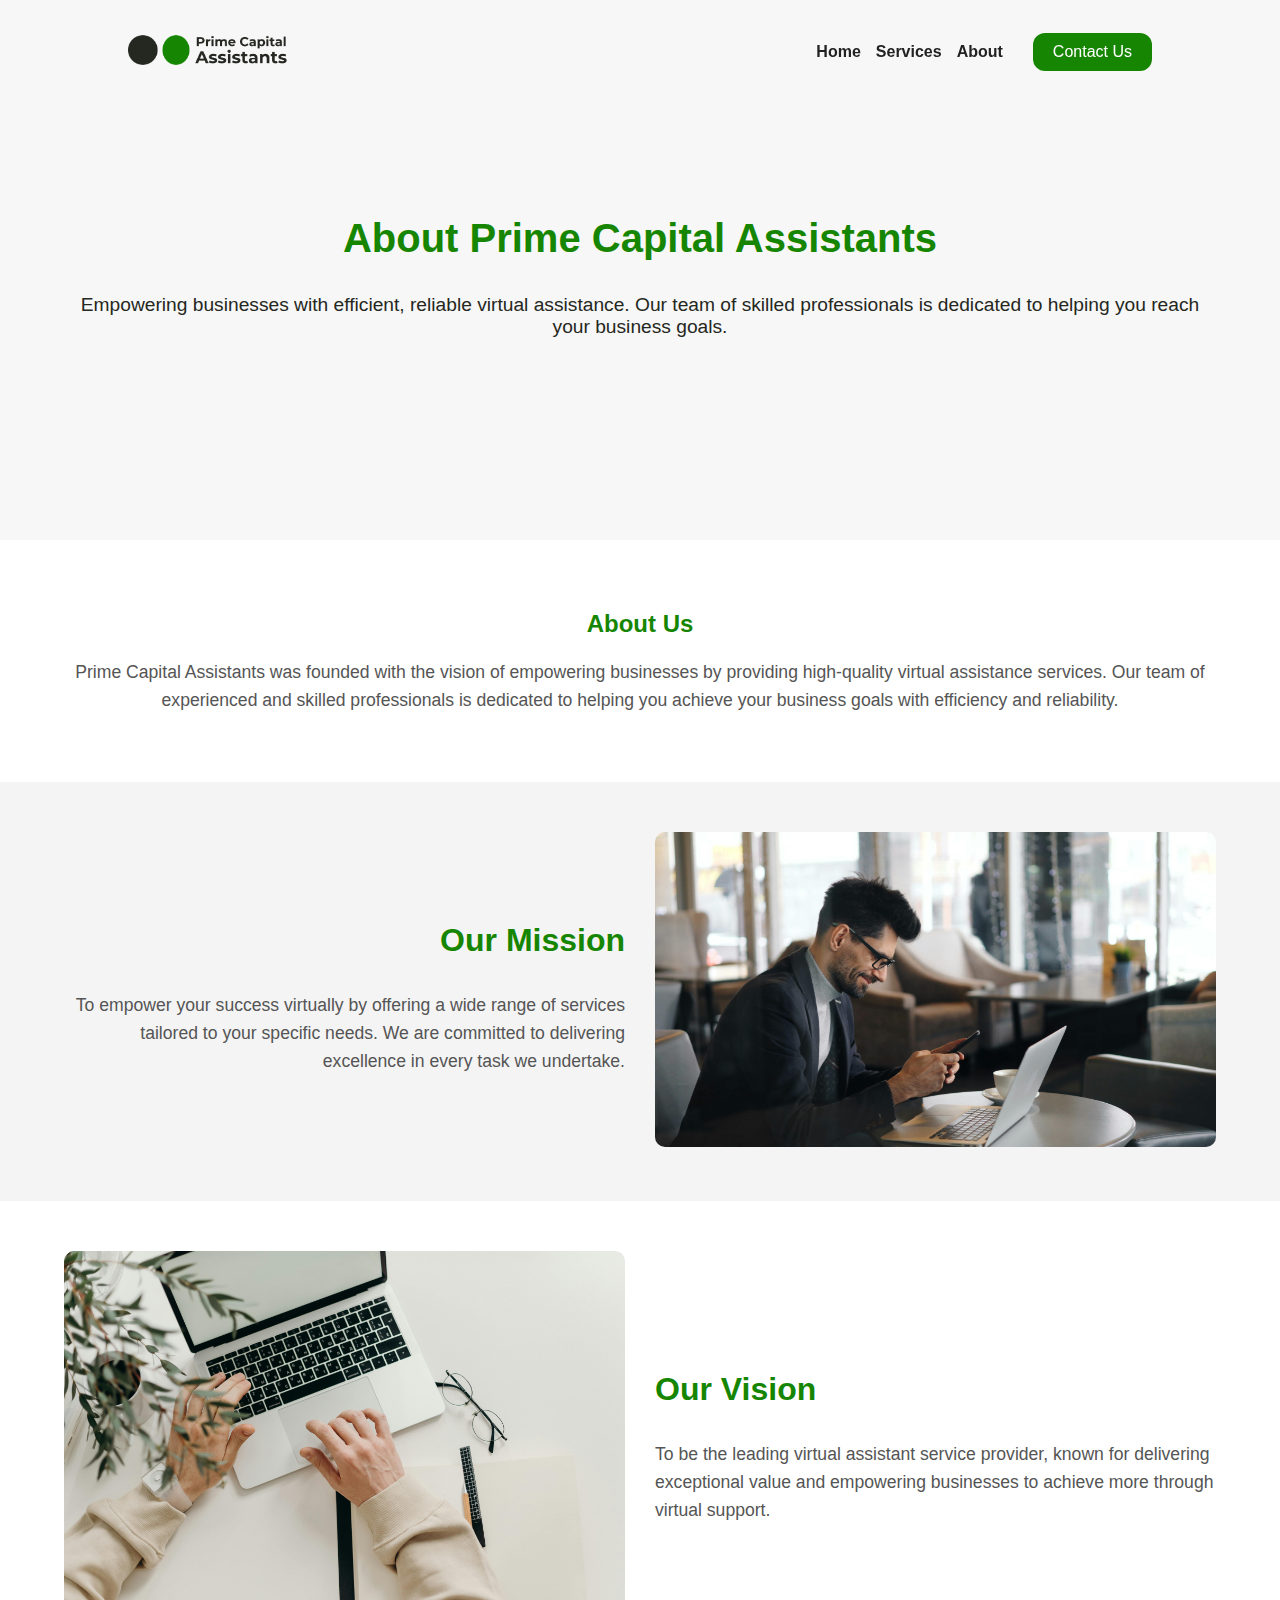
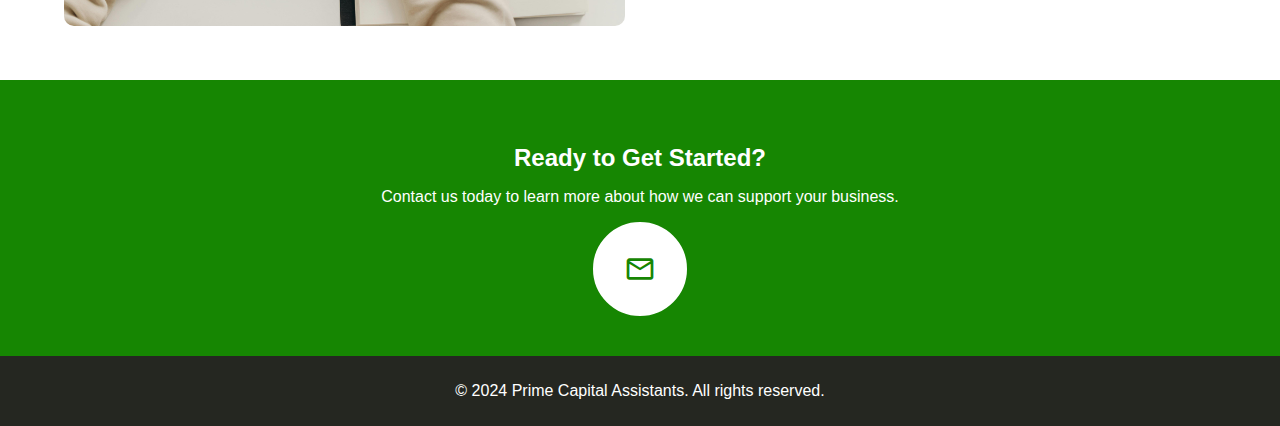
<file: pages/about.html>
<!DOCTYPE html>
<html lang="en">
<head>
    <meta charset="UTF-8">
    <meta name="viewport" content="width=device-width, initial-scale=1.0">
    <title>Prime Capital Assistants - About Us</title>
    <link rel="stylesheet" href="../resources/css/styles.css">
    <link rel="stylesheet" href="../resources/css/navbar.css">
    <link rel="stylesheet" href="../resources/css/about.css">
    <link href="https://fonts.googleapis.com/icon?family=Material+Icons" rel="stylesheet">

    <script src="../resources/js/navbar.js"></script>
</head>
<body>
    <!-- Header -->
    <header class="full-navbar">
        <a href="../index.html" class="logo">
            <img src="../resources/media/name-logo.png" alt="Prime Capital Assistants Logo">
        </a>
        <nav>
            <div class="nav-links">
                <ul>
                    <li><a href="../index.html">Home</a></li>
                    <li><a href="../pages/services.html">Services</a></li>
                    <li><a href="../pages/about.html">About</a></li>
                </ul>
                <a href="../pages/contact.html" class="contact-button">Contact Us</a>
            </div>
            <div class="hamburger-icon">
                <span class="material-icons">menu</span>
            </div>
        </nav>
    </header>
    
    <!-- Section 1: Title and Description -->
    <section id="about-title">
        <div class="container">
            <h2>About Prime Capital Assistants</h2>
            <p>Empowering businesses with efficient, reliable virtual assistance. Our team of skilled professionals is dedicated to helping you reach your business goals.</p>
        </div>
    </section>

    <!-- Section 2: About Section -->
    <section id="about-content">
        <div class="container">
            <h2>About Us</h2>
            <p>Prime Capital Assistants was founded with the vision of empowering businesses by providing high-quality virtual assistance services. Our team of experienced and skilled professionals is dedicated to helping you achieve your business goals with efficiency and reliability.</p>
        </div>
    </section>

    <!-- Section 3: Mission Section -->
    <section id="mission">
        <div class="container">
            <div class="mission-vision-content">
                <div class="image">
                    <img src="../resources/media/stressfree.jpg" alt="Our Mission">
                </div>
                <div class="text">
                    <h3>Our Mission</h3>
                    <p>To empower your success virtually by offering a wide range of services tailored to your specific needs. We are committed to delivering excellence in every task we undertake.</p>
                </div>
            </div>
        </div>
    </section>

    <!-- Section 4: Vision Section -->
    <section id="vision">
        <div class="container">
            <div class="mission-vision-content">
                <div class="text">
                    <h3>Our Vision</h3>
                    <p>To be the leading virtual assistant service provider, known for delivering exceptional value and empowering businesses to achieve more through virtual support.</p>
                </div>
                <div class="image">
                    <img src="../resources/media/productivity.jpg" alt="Our Vision">
                </div>
            </div>
        </div>
    </section>

    <!-- Call to Action Section -->
    <div id="cta-placeholder"></div>

    <!-- Footer -->
    <div id="footer-placeholder"></div>

    <script src="../resources/js/script.js"></script>
    <script>
        loadTemplate("cta-placeholder", "../templates/cta.html", './contact.html');
    </script>
</body>
</html>
</file>
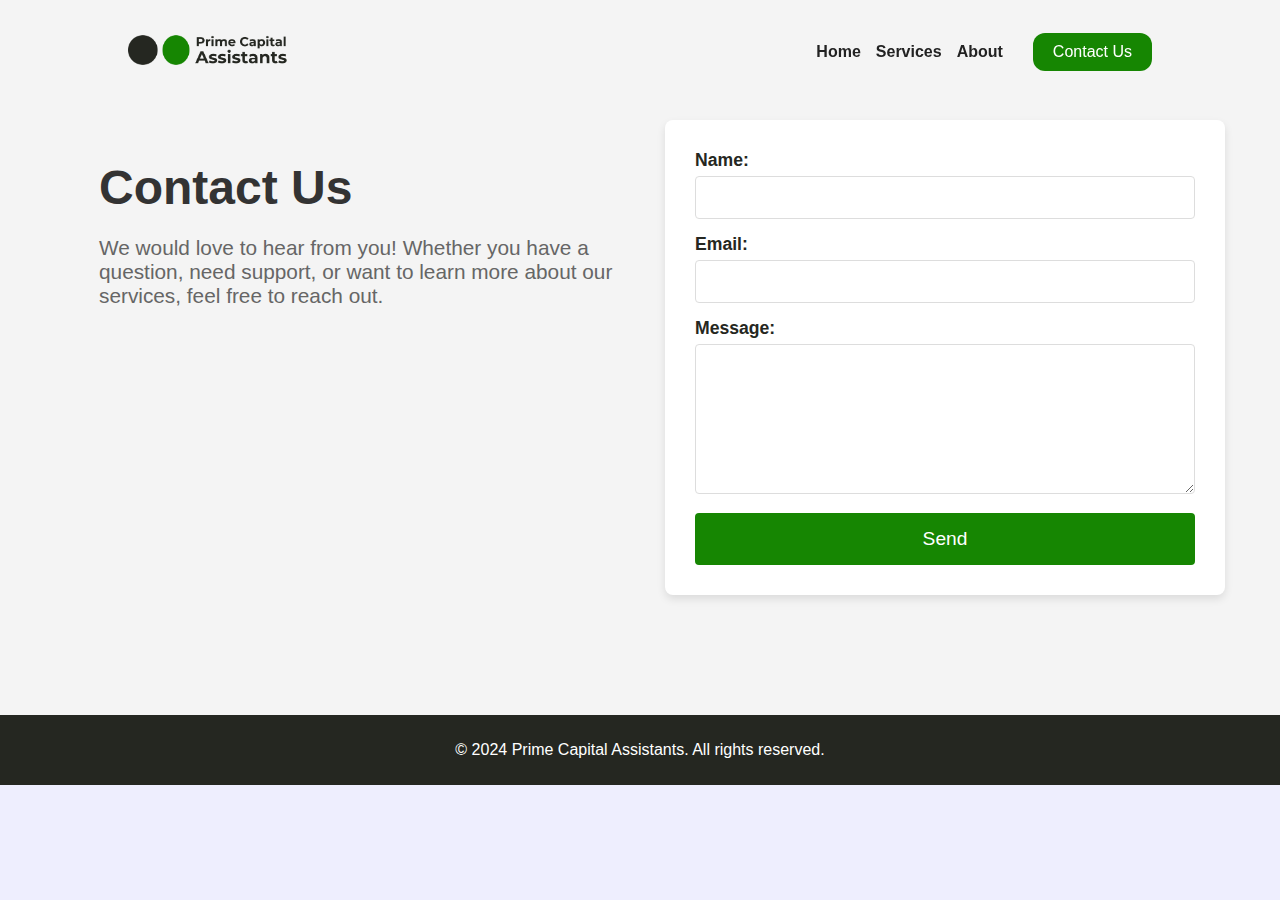
<file: pages/contact.html>
<!DOCTYPE html>
<html lang="en">
<head>
    <meta charset="UTF-8">
    <meta name="viewport" content="width=device-width, initial-scale=1.0">
    <title>Prime Capital Assistants - Contact Us</title>
    <link rel="stylesheet" href="../resources/css/styles.css">
    <link rel="stylesheet" href="../resources/css/navbar.css">
    <link rel="stylesheet" href="../resources/css/contact.css">
    <link href="https://fonts.googleapis.com/icon?family=Material+Icons" rel="stylesheet">

    <script src="../resources/js/navbar.js"></script>
</head>
<body>
    <!-- Header -->
    <header class="full-navbar">
        <a href="../index.html" class="logo">
            <img src="../resources/media/name-logo.png" alt="Prime Capital Assistants Logo">
        </a>
        <nav>
            <div class="nav-links">
                <ul>
                    <li><a href="../index.html">Home</a></li>
                    <li><a href="../pages/services.html">Services</a></li>
                    <li><a href="../pages/about.html">About</a></li>
                </ul>
                <a href="../pages/contact.html" class="contact-button">Contact Us</a>
            </div>
            <div class="hamburger-icon">
                <span class="material-icons">menu</span>
            </div>
        </nav>
    </header>
    
    <!-- Main Content -->
    <section id="contact">
        <div class="container">
            <div class="contact-content">
                <div class="contact-info">
                    <h2>Contact Us</h2>
                    <p>We would love to hear from you! Whether you have a question, need support, or want to learn more about our services, feel free to reach out.</p>
                </div>
                <div class="contact-form">
                    <form id="contact-form">
                        <label for="name">Name:</label>
                        <input type="text" id="name" name="name" required>
    
                        <label for="email">Email:</label>
                        <input type="email" id="email" name="email" required>
    
                        <label for="message">Message:</label>
                        <textarea id="message" name="message" required></textarea>
    
                        <button type="submit">Send</button>
                    </form>
                </div>
            </div>
        </div>
    </section>
    

    <!-- Footer -->
    <div id="footer-placeholder"></div>

    <script src="../resources/js/script.js"></script>
</body>
</html>
</file>
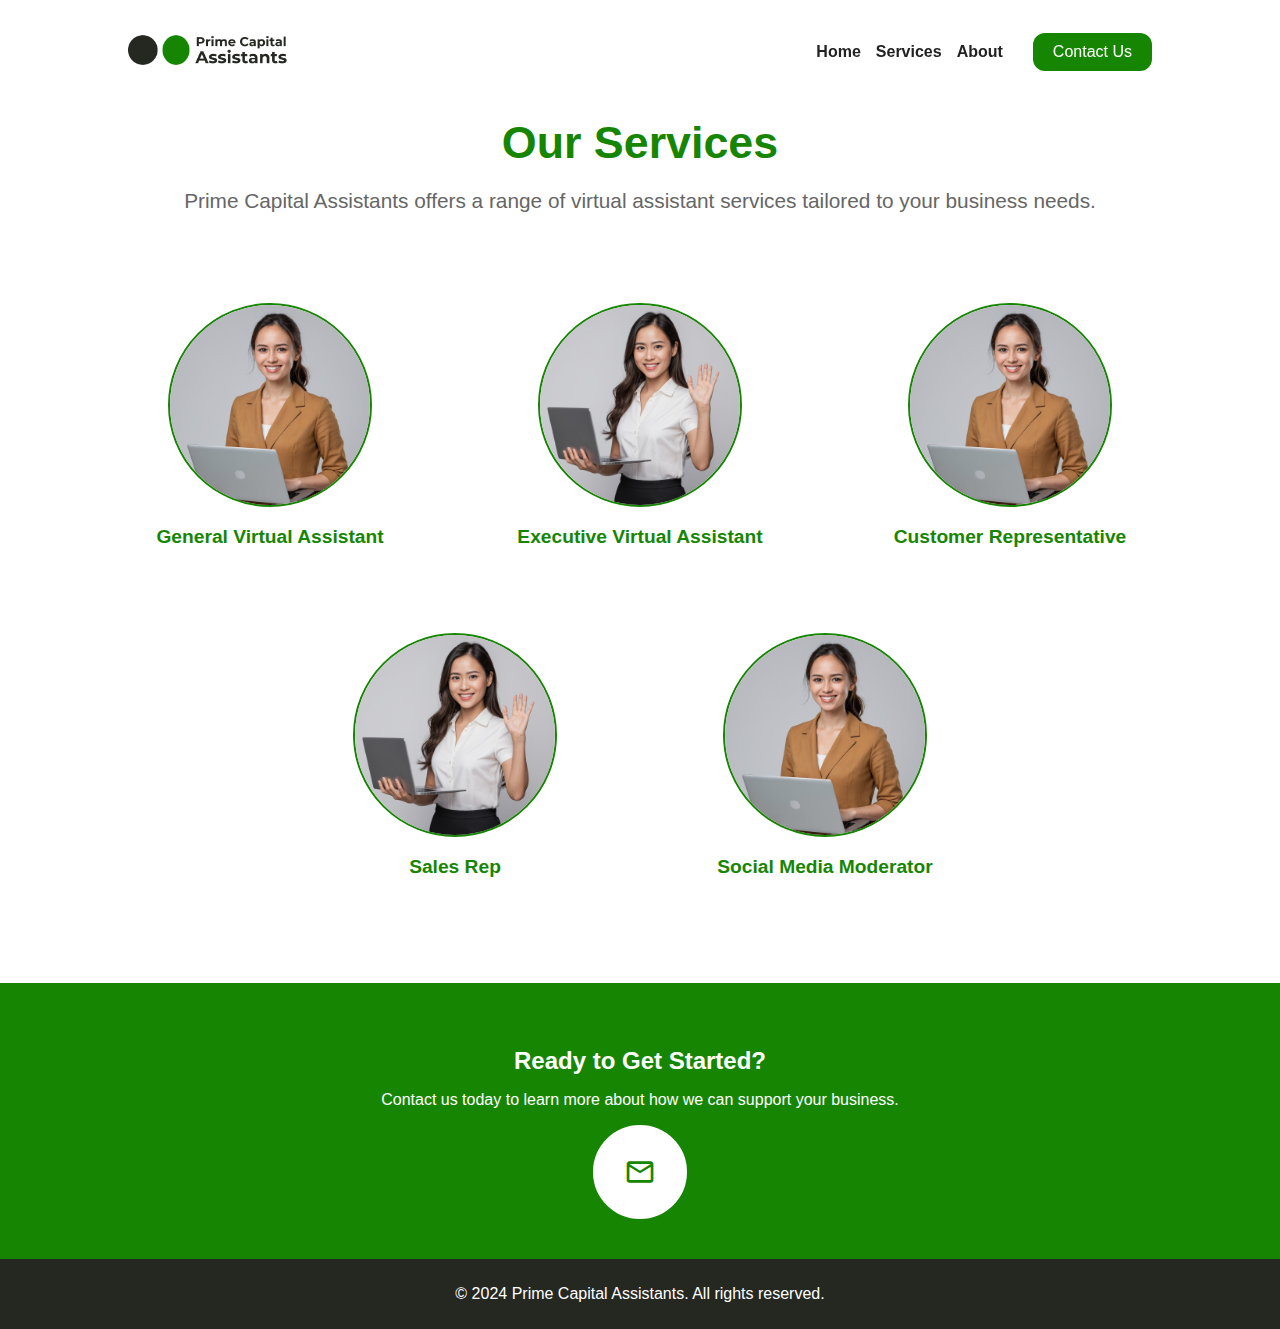
<file: pages/services.html>
<!DOCTYPE html>
<html lang="en">
<head>
    <meta charset="UTF-8">
    <meta name="viewport" content="width=device-width, initial-scale=1.0">
    <title>Prime Capital Assistants - Services</title>
    <link rel="stylesheet" href="../resources/css/styles.css">
    <link rel="stylesheet" href="../resources/css/navbar.css">
    <link rel="stylesheet" href="../resources/css/services.css">
    <link href="https://fonts.googleapis.com/icon?family=Material+Icons" rel="stylesheet">
    <script src="../resources/js/navbar.js"></script>
</head>
<body>
    <!-- Header -->
    <header class="full-navbar">
        <a href="../index.html" class="logo">
            <img src="../resources/media/name-logo.png" alt="Prime Capital Assistants Logo">
        </a>
        <nav>
            <div class="nav-links">
                <ul>
                    <li><a href="../index.html">Home</a></li>
                    <li><a href="../pages/services.html">Services</a></li>
                    <li><a href="../pages/about.html">About</a></li>
                </ul>
                <a href="../pages/contact.html" class="contact-button">Contact Us</a>
            </div>
            <div class="hamburger-icon">
                <span class="material-icons">menu</span>
            </div>
        </nav>
    </header>

    <!-- Main Content -->
    <section id="services">
        <div class="container">
            <!-- Title Section -->
            <div class="services-title">
                <h2>Our Services</h2>
                <p>Prime Capital Assistants offers a range of virtual assistant services tailored to your business needs.</p>
            </div>

            <!-- Services Grid -->
            <div class="services-grid">
                <div class="service-item" data-service="General Virtual Assistant">
                    <img src="../resources/media/virtual-assisstant-2.jpg" alt="General Virtual Assistant">
                    <h3>General Virtual Assistant</h3>
                </div>
                <div class="service-item" data-service="Executive Virtual Assistant">
                    <img src="../resources/media/virtual-assisstant.jpg" alt="Executive Virtual Assistant">
                    <h3>Executive Virtual Assistant</h3>
                </div>
                <div class="service-item" data-service="Customer Representative">
                    <img src="../resources/media/virtual-assisstant-2.jpg" alt="Customer Representative">
                    <h3>Customer Representative</h3>
                </div>
                <div class="service-item" data-service="Sales Rep">
                    <img src="../resources/media/virtual-assisstant.jpg" alt="Sales Rep">
                    <h3>Sales Rep</h3>
                </div>
                <div class="service-item" data-service="Social Media Moderator">
                    <img src="../resources/media/virtual-assisstant-2.jpg" alt="Social Media Moderator">
                    <h3>Social Media Moderator</h3>
                </div>
            </div>
        </div>
    </section>

    <!-- Call to Action Section -->
    <div id="cta-placeholder"></div>


    <!-- Popup Overlay -->
    <div id="popup" class="popup-overlay">
        <div class="popup-content">
            <span class="close-btn">&times;</span>
            <h2>Service Details</h2>
            <p id="popup-details">More information about the service will appear here...</p>
        </div>
    </div>

    <!-- Footer -->
    <div id="footer-placeholder"></div>

    <!-- JavaScript -->
    <script src="../resources/js/script.js"></script>

    <script>
        // Show popup with service details
        document.querySelectorAll('.service-item').forEach(function(item) {
            item.addEventListener('click', function() {
                var serviceName = this.getAttribute('data-service');
                document.getElementById('popup-details').textContent = "Sample Details for " + serviceName;
                document.getElementById('popup').style.display = 'flex';
                document.body.classList.add('no-scroll'); // Disable page scroll
            });
        });

        // Close popup when clicking outside the content
        document.getElementById('popup').addEventListener('click', function(event) {
            if (event.target === this) {
                this.style.display = 'none';
                document.body.classList.remove('no-scroll'); // Re-enable page scroll
            }
        });

        // Close popup when clicking the close button
        document.querySelector('.close-btn').addEventListener('click', function() {
            document.getElementById('popup').style.display = 'none';
            document.body.classList.remove('no-scroll'); // Re-enable page scroll
        });

        
        loadTemplate("cta-placeholder", "../templates/cta.html", './contact.html');

    </script>
</body>
</html>
</file>
<file: resources/css/styles.css>
:root {
    --primary-color: #168602;
    --secondary-color: #252721;
    --light-color: #F5F5F5;
    --light-background: #EEEEFE;
    --dark-color: #333;
    --gray-color: #aaa;
}

body {
    font-family: 'Montserrat', sans-serif;
    background-color: var(--light-background);
    color: var(--secondary-color);
    margin: 0;
    padding: 0;
    scroll-behavior: smooth;
}

section {
    text-align: center;
}

h1, h2 {
    color: var(--primary-color);
}

footer {
    background-color: #252721;
    color: white;
    text-align: center;
    padding: 10px 0;
}

/* About Us Hyperlink */
#about-link a {
    color: #168602;
    text-decoration: none;
    font-size: 1.5rem;
}

#about-link a:hover {
    text-decoration: underline;
}

/* What We Offer Section */
#what-we-offer {
    background-color: #fff;

}

#what-we-offer h2 {
    margin-bottom: 20px;
}

#what-we-offer p {
    margin-bottom: 40px;
}


@media (max-width: 768px) {
    #home h1 {
        font-size: 2rem;
    }

    #home p {
        font-size: 1rem;
    }

    .cta-button {
        font-size: 1rem;
        padding: 10px 20px;
    }

    section {
        padding: 40px 15px;
    }
}




/* SCROLL BAR width */
::-webkit-scrollbar {
    width: 7px;
  
}

/* Track */
::-webkit-scrollbar-track {
background: #000; 
}

/* Handle */
::-webkit-scrollbar-thumb {
  border-radius: 4px;
background: #fff; 
}

/* Handle on hover */
::-webkit-scrollbar-thumb:hover {
background: #fefefe; 
}
/*END SCROLLBAR*/



/* Navbar */
.full-navbar {
    display: flex;
    justify-content: space-between;
    align-items: center;
    padding: 30px 10%; 
    background-color: transparent;
    position: fixed;
    width: 100%;
    top: 0;
    z-index: 1000;
    box-sizing: border-box;
    transition: all 0.5s ease;
}

.full-navbar.scroll {
    margin: 0;
    padding: 15px 10%;
    background-color: #252721;
}

.full-navbar.scroll ul li a{
    color: #f1f1f1;
}

.full-navbar.fadeout {
    opacity: 0;
    z-index: 0;
}

.logo img {
    height: 40px;
}

nav {
    display: flex;
    align-items: center;
}

.nav-links {
    display: flex;
    align-items: center;
}

nav ul {
    list-style-type: none;
    margin: 0;
    padding: 0;
    display: flex;
}

nav ul li {
    margin-right: 15px;
}

nav ul li a {
    color: #222; 
    text-decoration: none;
    font-weight: bold;
}

.contact-button {
    color: #fff;
    background-color: #168602;
    padding: 10px 20px;
    text-decoration: none;
    border-radius: 12px;
    margin-left: 15px;
    transition: background-color 0.3s ease;
}

.contact-button:hover {
    background-color: #16860299; /* Lighter dark color on hover */
}

/* Hamburger Icon */
.hamburger-icon {
    display: none;
    cursor: pointer;
    margin-left: 15px; /* Added margin to avoid overlap */
}

.hamburger-icon .material-icons {
    color: #222; /* Dark icon color */
    font-size: 30px;
}

/* Responsive Styles */
@media (max-width: 768px) {
    .nav-links {
        display: none;
        flex-direction: column;
        background-color: #222; /* Dark background for the mobile menu */
        position: absolute;
        top: 80px;
        right: 0;
        width: 100%;
        text-align: center;
    }

    .nav-links ul {
        flex-direction: column;
    }

    .nav-links ul li {
        margin: 10px 0;
        color: #eeeeee; 
    }

    .nav-links ul li a {
        color: #eeeeee; 
    }

    .contact-button {
        margin: 20px 0;
        width: calc(100% - 40px); /* Ensure full width with padding considered */
    }

    .hamburger-icon {
        display: block;
    }

    .nav-links.active {
        display: flex;
    }
}
</file>
<file: resources/css/navbar.css>
.full-navbar {
    display: flex;
    justify-content: space-between;
    align-items: center;
    padding: 30px 10%; 
    background-color: transparent;
    position: fixed;
    width: 100%;
    top: 0;
    z-index: 1000;
    box-sizing: border-box;
    transition: all 0.5s ease;
}

.full-navbar.scroll {
    margin: 0;
    padding: 15px 10%;
    background-color: #252721;
}

.full-navbar.scroll ul li a{
    color: #f1f1f1;
}

.full-navbar.fadeout {
    opacity: 0;
    z-index: 0;
}

.logo img {
    height: 40px;
}

nav {
    display: flex;
    align-items: center;
}

.nav-links {
    display: flex;
    align-items: center;
}

nav ul {
    list-style-type: none;
    margin: 0;
    padding: 0;
    display: flex;
}

nav ul li {
    margin-right: 15px;
}

nav ul li a {
    color: #222; 
    text-decoration: none;
    font-weight: bold;
}

.contact-button {
    color: #fff;
    background-color: #168602;
    padding: 10px 20px;
    text-decoration: none;
    border-radius: 12px;
    margin-left: 15px;
    transition: background-color 0.3s ease;
}

.contact-button:hover {
    background-color: #16860299; /* Lighter dark color on hover */
}

/* Hamburger Icon */
.hamburger-icon {
    display: none;
    cursor: pointer;
    margin-left: 15px; /* Added margin to avoid overlap */
}

.hamburger-icon .material-icons {
    color: #222; /* Dark icon color */
    font-size: 30px;
}

/* Responsive Styles */
@media (max-width: 768px) {
    .nav-links {
        display: none;
        flex-direction: column;
        background-color: #222; /* Dark background for the mobile menu */
        position: absolute;
        top: 80px;
        right: 0;
        width: 100%;
        text-align: center;
    }

    .nav-links ul {
        flex-direction: column;
    }

    .nav-links ul li {
        margin: 10px 0;
        color: #eeeeee; 
    }

    .nav-links ul li a {
        color: #eeeeee; 
    }

    .contact-button {
        margin: 20px 0;
        width: calc(100% - 40px); /* Ensure full width with padding considered */
    }

    .hamburger-icon {
        display: block;
    }

    .nav-links.active {
        display: flex;
    }
}
</file>
<file: resources/css/about.css>
/* General Styles */
.container {
    width: 90%;
    margin: 0 auto;
}

/* Section 1: Title Section */
#about-title {
    height: 60dvh;
    display: flex;
    justify-content: center;
    align-items: center;
    text-align: center;
    background-color: #f7f7f7;
}

#about-title h2 {
    font-size: 2.5rem;
    color: #168602;
}

#about-title p {
    font-size: 1.2rem;
    margin-top: 20px;
}

/* Section 2: About Section */
#about-content {
    padding: 50px 0;
    background-color: #ffffff;
}

#about-content h2 {
    margin-bottom: 20px;
}

#about-content p {
    font-size: 1.1rem;
    line-height: 1.6;
    color: #555;
}

/* Mission and Vision Sections */
.mission-vision-content {
    display: flex;
    align-items: center;
    justify-content: space-between;
    padding: 50px 0;
    gap: 30px;
}

.mission-vision-content .image {
    flex: 1;
}

.mission-vision-content .image img {
    width: 100%;
    border-radius: 10px;
}

.mission-vision-content .text {
    flex: 1;
    text-align: left;
}

.mission-vision-content .text h3 {
    font-size: 2rem;
    color: #168602;
}

.mission-vision-content .text p {
    font-size: 1.1rem;
    color: #555;
    line-height: 1.6;
}

/* Section 3: Mission */
#mission {
    background-color: #f4f4f4;
}

#mission .text {
    text-align: right;
    order: 1;
}

#mission .image {
    order: 2;
}

/* Section 4: Vision */
#vision {
    background-color: #ffffff;
}

#vision .text {
    order: 2;
}

#vision .image {
    order: 1;
}

/* Mobile Styles */
@media screen and (max-width: 768px) {
    .mission-vision-content {
        flex-direction: column;
    }

    #mission .text,
    #mission .image,
    #vision .text,
    #vision .image {
        order: 1;
        text-align: center;
    }

    #vision .text {
        order: 2;
    }
}


.cta-button {
    background-color: white;
    color: #168602;
    border: none;
    padding: 15px 30px;
    font-size: 1.1em;
    border-radius: 30px;
    text-decoration: none;
    cursor: pointer;
    transition: background-color 0.3s ease;
}
</file>
<file: resources/css/contact.css>
/* General Styling */
#contact {
    background-color: #f4f4f4;
    padding: 120px 20px;
}

#contact .container {
    max-width: 1200px;
    margin: 0 auto;
}

.contact-content {
    display: flex;
    flex-direction: column;
    gap: 20px;
}

.contact-info {
    flex: 1;
    text-align: center;
}

.contact-info h2 {
    font-size: 2.5em;
    margin-bottom: 20px;
    color: #333;
}

.contact-info p {
    font-size: 1.1em;
    color: #666;
    margin-bottom: 20px;
}

/* Form Card Styling */
.contact-form {
    flex: 1;
    display: flex;
    justify-content: center;
}

#contact-form {
    background: #ffffff;
    border-radius: 8px;
    box-shadow: 0 4px 8px rgba(0, 0, 0, 0.1);
    padding: 20px;
    max-width: 500px;
    width: 100%;
}

#contact-form label {
    display: block;
    margin-bottom: 5px;
    font-weight: bold;
    text-align: left;
}

#contact-form input, 
#contact-form textarea {
    width: 100%; /* Adjust width to include padding */
    padding: 10px;
    margin-bottom: 15px;
    border: 1px solid #ddd;
    border-radius: 4px;
    box-sizing: border-box; /* Ensure padding does not affect width */
}

#contact-form textarea {
    resize: vertical;
    height: 150px;
}

#contact-form button {
    background-color: #168602;
    color: #ffffff;
    border: none;
    padding: 15px;
    border-radius: 4px;
    cursor: pointer;
    font-size: 1.1em;
    width: 100%;
}

#contact-form button:hover {
    background-color: #145c02;
}

/* Responsive Design */
@media (min-width: 768px) {
    .contact-content {
        flex-direction: row;
        align-items: flex-start;
    }

    .contact-info {
        text-align: left;
    }

    .contact-info h2 {
        font-size: 2.8em;
        padding-left: 10%;
    }

    .contact-info p {
        font-size: 1.2em;
        padding-left: 10%;
    }

    #contact-form {
        padding: 30px;
    }

    #contact-form label, 
    #contact-form input, 
    #contact-form textarea {
        font-size: 1.1em;
    }

    #contact-form button {
        font-size: 1.2em;
    }
}

@media (min-width: 992px) {
    .contact-info h2 {
        font-size: 3em;
    }

    .contact-info p {
        font-size: 1.3em;
    }
}
</file>
<file: resources/css/services.css>
/* General Styles */
body {
    font-family: 'Arial', sans-serif;
    margin: 0;
    padding: 0;
    box-sizing: border-box;
    background-color: #f5f5f5;
}

/* Services Section */
#services {
    padding: 80px 20px;
    background-color: #ffffff;
}

.services-title {
    text-align: center;
    margin-bottom: 80px;
    padding: 0 20px;
}

.services-title h2 {
    font-size: 2.8em;
    margin-bottom: 20px;
    color: #168602;
}

.services-title p {
    font-size: 1.3em;
    color: #666;
}

/* Flexbox Grid for Services */
.services-grid {
    display: flex;
    flex-wrap: wrap;
    justify-content: center;
    gap: 50px;
    padding: 0 40px;
}

.service-item {
    background-color: transparent; /* Transparent background */
    border-radius: 10px;
    text-align: center;
    padding: 10px;
    width: 100%;
    max-width: 300px;
    transition: transform 0.3s ease;
    cursor: pointer;
}

.service-item:hover {
    transform: scale(1.05);
}

.service-item img {
    width: 200px;
    height: auto;
    border-radius: 50%;
    border: 2px solid #168602;
    object-fit:contain;
}

.service-item h3 {
    font-size: 1.2em;
    color: #168602;
    margin: 15px 0;
}

/* Responsive Grid Layout */
@media (min-width: 768px) {
    .service-item {
        flex: 1 1 calc(33.333% - 30px);
    }
}

@media (max-width: 767px) {
    .service-item {
        flex: 1 1 calc(50% - 30px);
    }
}

@media (max-width: 500px) {
    .service-item {
        flex: 1 1 100%;
    }
}

/* Call to Action Section */

.cta-button {
    background-color: white;
    color: #168602;
    border: none;
    padding: 15px 30px;
    font-size: 1.1em;
    border-radius: 30px;
    text-decoration: none;
    cursor: pointer;
    transition: background-color 0.3s ease;
}
/* Popup Overlay (Initially Hidden) */
#popup {
    display: none; /* Hidden by default */
    position: fixed;
    top: 0;
    left: 0;
    width: 100%;
    height: 100%;
    background: rgba(0, 0, 0, 0.5); /* Dimmed background */
    justify-content: center;
    align-items: center;
    z-index: 1000;
    overflow-y: auto; /* Make the popup scrollable */
}

/* Popup Content */
.popup-content {
    background-color: white;
    padding: 30px;
    border-radius: 8px;
    max-width: 500px;
    width: 100%;
    text-align: center;
    position: relative;
    max-height: 80vh; /* Limit the height of the popup */
    overflow-y: auto; /* Allow scrolling within the popup content */
}

/* Close Button */
.close-btn {
    position: absolute;
    top: 10px;
    right: 15px;
    font-size: 24px;
    cursor: pointer;
}

/* Hide scroll on body when popup is active */
body.no-scroll {
    overflow: hidden;
}


.popup-content p {
    font-size: 1.2em;
    color: #333;
    margin-bottom: 20px;
}

/* Close button hover effect */
.close-btn:hover {
    color: #168602;
}

/* To close popup when clicking outside the content */
.popup-overlay:target {
    display: none;
}
</file>
